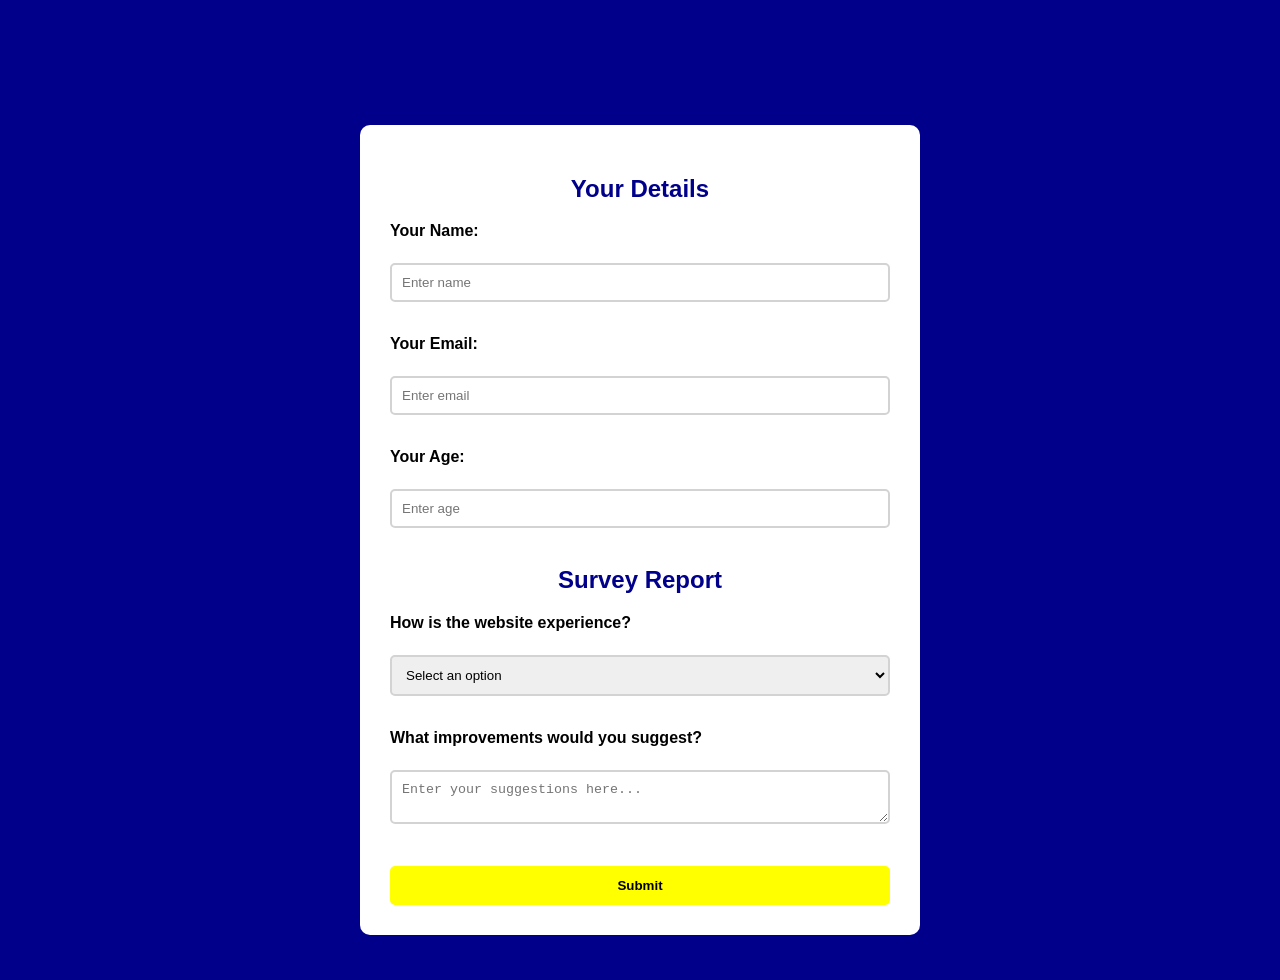
<file: starter_code/survey_form/index.html>
<!DOCTYPE html>
<html lang="en">
    <head>
        <meta charset="UTF-8">
        <meta name="viewport"
        content="width=device-width,
        initial-scale=1.0">
        <title>Survey Form</title>
        <link rel="stylesheet" href="style.css">
    </head>
    <body>
        <h1>Feedback Survey Form</h1>
        <form>
            <h2>Your Details</h2>
            <label>Your Name:</label><br>
            <input type="text" name="username"
            placeholder="Enter name" required><br><br>
            <label>Your Email:</label><br>
            <input type="text" name="email"
            placeholder="Enter email" required><br><br>
            <label>Your Age:</label><br>
            <input type="number" name="age" 
            placeholder="Enter age" required><br><br>
            <h2>Survey Report</h2>
            <label>How is the website experience?</label><br>
            <select name="experience" required>
                <option value="">Select an option</option>
                <option value="excellent">Excellent</option>
                <option value="good">Good</option>
                <option value="average">Average</option>
                <option value="poor">Poor</option>
            </select><br><br>
            <label>What improvements would you suggest?</label><br>
            <textarea name="Improvements"
            placeholder="Enter your suggestions here..."></textarea><br><br>
            <input type="submit" value="Submit">
        </form>

    </body>
</html>
</file>
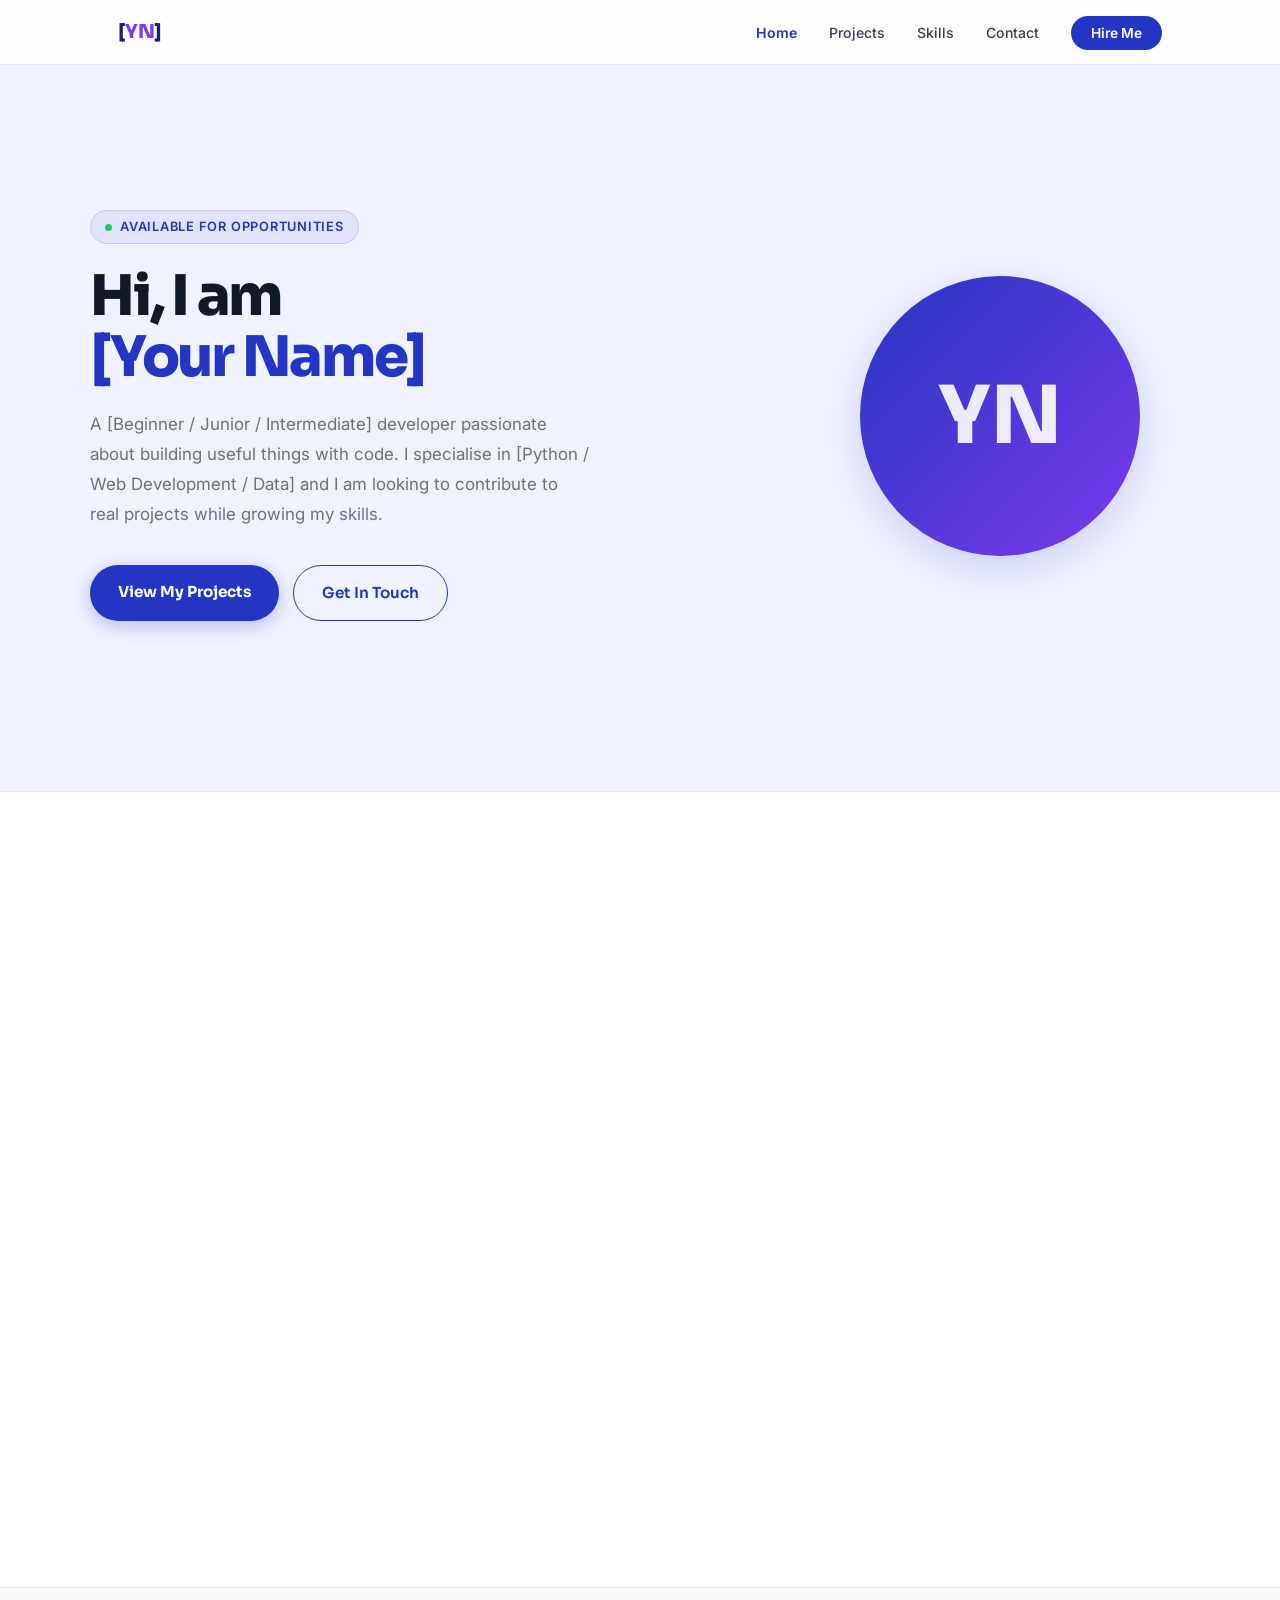
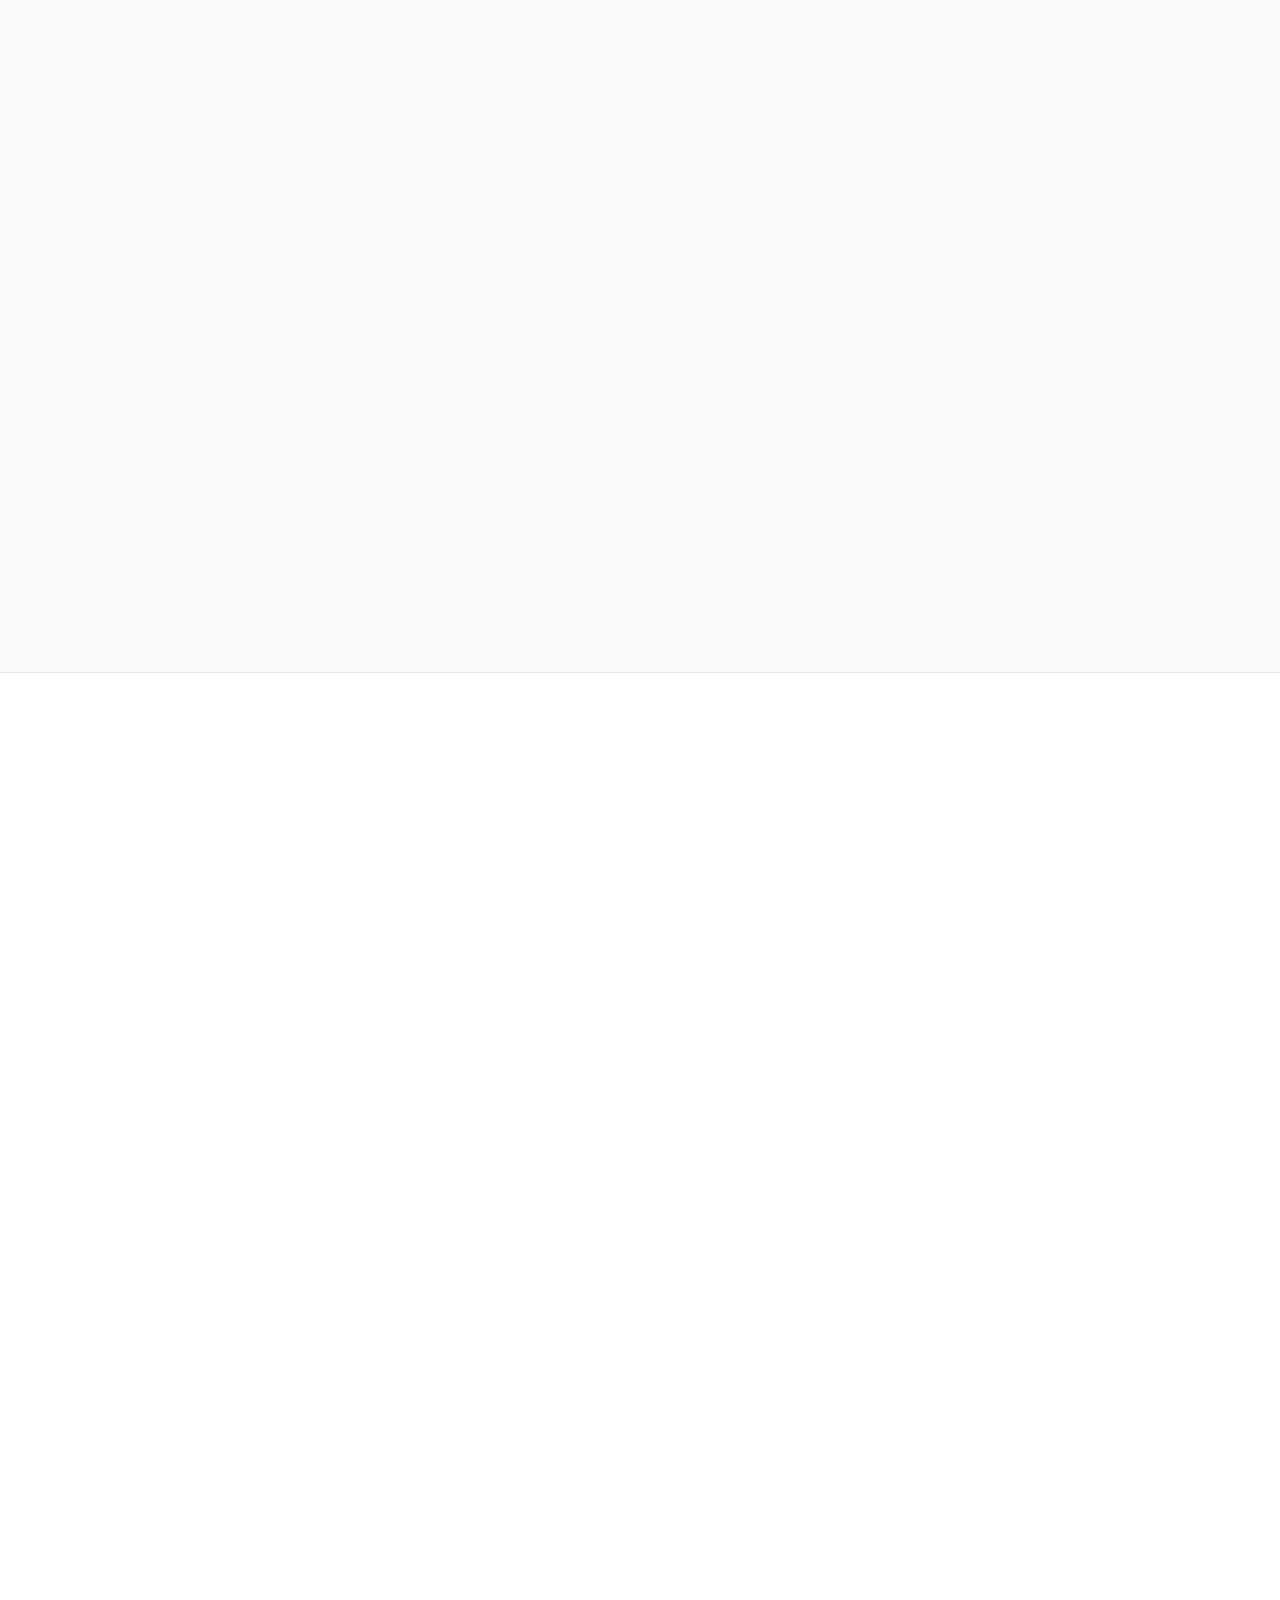
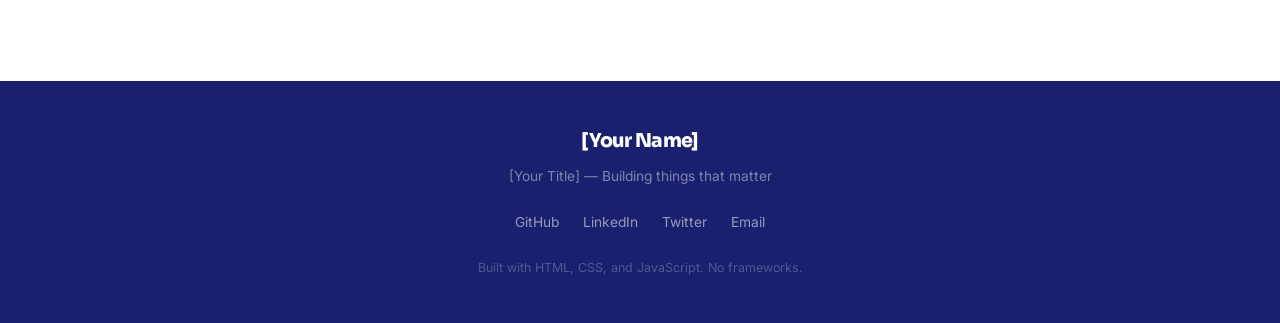
<file: starter_code/portfolio.html>
<!DOCTYPE html>
<!--
  portfolio.html
  ==============
  Project:    Personal Portfolio Website
  Difficulty: Beginner
  Skills:     HTML, CSS, JavaScript
  Time:       Low (a few hours)

  What you will build:
      A clean, professional personal portfolio website with five sections:
      navigation, hero, projects grid, skills list, and a contact form.
      The site is fully responsive and uses only HTML, CSS, and
      vanilla JavaScript — no frameworks, no build tools, no installs.

  How to run:
      Open this file directly in any web browser.
      No server or install step needed.

  Learning goals:
      - Writing semantic HTML5 structure
      - Using CSS Flexbox and CSS Grid for layout
      - Making a site responsive with media queries
      - Animating elements on scroll using IntersectionObserver
      - Validating a contact form with vanilla JavaScript
      - Organising CSS with custom properties (variables)

  Roadmap:
      Step 1:  Open the file in a browser — the structure and styles load
      Step 2:  Replace all placeholder text with your real information
      Step 3:  Complete the smooth-scroll navigation in initNavigation()
      Step 4:  Add your real projects to the projects grid (HTML section)
      Step 5:  Complete the skill bar animation in animateSkillBars()
      Step 6:  Complete the scroll reveal animation in initScrollReveal()
      Step 7:  Complete the contact form validation in validateForm()
      Step 8:  Make the mobile hamburger menu open and close in toggleMenu()
      Step 9:  Test every section on a 375px mobile screen using DevTools
      Step 10: Deploy to GitHub Pages (Settings > Pages > Deploy from main)

  Deployment (GitHub Pages):
      1. Push this file to a GitHub repository as index.html
      2. Go to repository Settings > Pages
      3. Set source to "Deploy from a branch" and select main / root
      4. Your site will be live at https://your-username.github.io/repo-name
-->
<html lang="en">
<head>
  <meta charset="UTF-8" />
  <meta name="viewport" content="width=device-width, initial-scale=1.0" />
  <meta name="description" content="Portfolio of [Your Name] — [Your Title]" />
  <title>[Your Name] — Portfolio</title>

  <!-- Google Fonts -->
  <link
    href="https://fonts.googleapis.com/css2?family=Sora:wght@400;600;700;800&family=Inter:wght@400;500;600&display=swap"
    rel="stylesheet"
  />

  <style>
    /* ==============================================================
       CSS CUSTOM PROPERTIES
       Change these to reskin the entire site instantly.
       ============================================================== */
    :root {
      --color-primary:    #2335c2;
      --color-primary-dk: #1a1f6e;
      --color-accent:     #7c3aed;
      --color-accent-lt:  #a78bfa;
      --color-yellow:     #fbbf24;
      --color-text:       #111827;
      --color-text-mid:   #374151;
      --color-text-light: #6b7280;
      --color-border:     #e5e7eb;
      --color-bg:         #ffffff;
      --color-bg-soft:    #f9fafb;
      --color-bg-hero:    #f0f2ff;

      --font-display: "Sora", sans-serif;
      --font-body:    "Inter", sans-serif;

      --radius-sm: 8px;
      --radius-md: 14px;
      --radius-lg: 22px;
      --radius-full: 9999px;

      --shadow-sm: 0 2px 8px rgba(35, 53, 194, 0.08);
      --shadow-md: 0 6px 24px rgba(35, 53, 194, 0.13);
      --shadow-lg: 0 12px 40px rgba(35, 53, 194, 0.18);

      --transition: 0.2s ease;
    }

    /* ==============================================================
       RESET
       ============================================================== */
    *, *::before, *::after { box-sizing: border-box; margin: 0; padding: 0; }
    html                   { scroll-behavior: smooth; }
    body {
      font-family: var(--font-body);
      color: var(--color-text);
      background: var(--color-bg);
      line-height: 1.65;
      -webkit-font-smoothing: antialiased;
    }
    img  { display: block; max-width: 100%; }
    a    { color: var(--color-primary); text-decoration: none; }
    a:hover { text-decoration: underline; }
    ul   { list-style: none; }

    /* ==============================================================
       SHARED UTILITIES
       ============================================================== */
    .container {
      max-width: 1100px;
      margin: 0 auto;
      padding: 0 28px;
    }

    .section-label {
      display: inline-block;
      font-size: 0.74rem;
      font-weight: 700;
      letter-spacing: 0.12em;
      text-transform: uppercase;
      color: var(--color-primary);
      background: var(--color-bg-hero);
      border-radius: var(--radius-full);
      padding: 4px 14px;
      margin-bottom: 14px;
    }

    .section-title {
      font-family: var(--font-display);
      font-size: clamp(1.6rem, 3vw, 2.2rem);
      font-weight: 800;
      color: var(--color-text);
      letter-spacing: -0.03em;
      line-height: 1.2;
      margin-bottom: 12px;
    }

    .section-sub {
      font-size: 1rem;
      color: var(--color-text-light);
      max-width: 520px;
      margin-bottom: 52px;
    }

    /* Scroll-reveal: elements start invisible and slide up into view */
    .reveal {
      opacity: 0;
      transform: translateY(28px);
      transition: opacity 0.55s ease, transform 0.55s ease;
    }
    .reveal.visible {
      opacity: 1;
      transform: translateY(0);
    }

    /* ==============================================================
       NAVIGATION
       ============================================================== */
    .navbar {
      position: fixed;
      top: 0; left: 0; right: 0;
      z-index: 100;
      background: rgba(255, 255, 255, 0.92);
      backdrop-filter: blur(12px);
      -webkit-backdrop-filter: blur(12px);
      border-bottom: 1px solid var(--color-border);
    }

    .nav-inner {
      max-width: 1100px;
      margin: 0 auto;
      padding: 0 28px;
      height: 64px;
      display: flex;
      align-items: center;
      justify-content: space-between;
    }

    .nav-logo {
      font-family: var(--font-display);
      font-size: 1.2rem;
      font-weight: 800;
      color: var(--color-primary-dk);
      letter-spacing: -0.03em;
    }
    /* TODO Step 2: Replace [YN] with your actual initials */
    .nav-logo span { color: var(--color-accent); }

    .nav-links {
      display: flex;
      align-items: center;
      gap: 32px;
    }

    .nav-link {
      font-size: 0.88rem;
      font-weight: 500;
      color: var(--color-text-mid);
      transition: color var(--transition);
    }
    .nav-link:hover { color: var(--color-primary); text-decoration: none; }
    .nav-link.active { color: var(--color-primary); font-weight: 600; }

    .nav-cta {
      padding: 9px 20px;
      background: var(--color-primary);
      color: #fff;
      border-radius: var(--radius-full);
      font-size: 0.86rem;
      font-weight: 600;
      transition: opacity var(--transition);
    }
    .nav-cta:hover { opacity: 0.88; text-decoration: none; }

    /* Hamburger icon (mobile only) */
    .nav-hamburger {
      display: none;
      flex-direction: column;
      gap: 5px;
      background: none;
      border: none;
      cursor: pointer;
      padding: 4px;
    }
    .nav-hamburger span {
      display: block;
      width: 22px; height: 2px;
      background: var(--color-text);
      border-radius: 2px;
      transition: transform var(--transition), opacity var(--transition);
    }
    /* Hamburger open state — handled by JS */
    .nav-hamburger.open span:nth-child(1) { transform: translateY(7px) rotate(45deg); }
    .nav-hamburger.open span:nth-child(2) { opacity: 0; }
    .nav-hamburger.open span:nth-child(3) { transform: translateY(-7px) rotate(-45deg); }

    /* Mobile nav drawer */
    .nav-mobile {
      display: none;
      flex-direction: column;
      padding: 12px 28px 20px;
      border-top: 1px solid var(--color-border);
      background: var(--color-bg);
    }
    .nav-mobile.open { display: flex; }
    .nav-mobile a {
      padding: 11px 0;
      font-size: 0.95rem;
      font-weight: 500;
      color: var(--color-text-mid);
      border-bottom: 1px solid var(--color-border);
    }
    .nav-mobile a:last-child { border-bottom: none; }

    /* ==============================================================
       HERO SECTION
       ============================================================== */
    .hero {
      padding: 130px 28px 90px;
      background: var(--color-bg-hero);
      border-bottom: 1px solid var(--color-border);
      min-height: 88vh;
      display: flex;
      align-items: center;
    }

    .hero-inner {
      max-width: 1100px;
      margin: 0 auto;
      display: grid;
      grid-template-columns: 1fr 380px;
      gap: 64px;
      align-items: center;
      width: 100%;
    }

    .hero-tag {
      display: inline-flex;
      align-items: center;
      gap: 8px;
      font-size: 0.8rem;
      font-weight: 600;
      letter-spacing: 0.06em;
      text-transform: uppercase;
      color: var(--color-primary);
      background: rgba(35, 53, 194, 0.07);
      border: 1px solid rgba(35, 53, 194, 0.15);
      border-radius: var(--radius-full);
      padding: 5px 14px;
      margin-bottom: 22px;
    }
    .hero-tag-dot {
      width: 7px; height: 7px;
      border-radius: 50%;
      background: #22c55e;
    }

    .hero-heading {
      font-family: var(--font-display);
      font-size: clamp(2.2rem, 5vw, 3.5rem);
      font-weight: 800;
      color: var(--color-text);
      letter-spacing: -0.04em;
      line-height: 1.1;
      margin-bottom: 20px;
    }
    .hero-heading .accent { color: var(--color-primary); }

    .hero-sub {
      font-size: 1.06rem;
      color: var(--color-text-light);
      line-height: 1.78;
      max-width: 500px;
      margin-bottom: 36px;
    }

    .hero-actions {
      display: flex;
      gap: 14px;
      flex-wrap: wrap;
    }

    .btn-primary {
      padding: 14px 28px;
      background: var(--color-primary);
      color: #fff;
      border: none;
      border-radius: var(--radius-full);
      font-family: var(--font-display);
      font-size: 0.95rem;
      font-weight: 700;
      cursor: pointer;
      box-shadow: 0 4px 18px rgba(35, 53, 194, 0.3);
      transition: opacity var(--transition), transform var(--transition);
      text-decoration: none;
      display: inline-block;
    }
    .btn-primary:hover {
      opacity: 0.9; transform: translateY(-2px); text-decoration: none;
    }

    .btn-ghost {
      padding: 14px 28px;
      background: transparent;
      color: var(--color-primary);
      border: 1.5px solid var(--color-primary);
      border-radius: var(--radius-full);
      font-family: var(--font-display);
      font-size: 0.95rem;
      font-weight: 600;
      cursor: pointer;
      transition: background var(--transition);
      text-decoration: none;
      display: inline-block;
    }
    .btn-ghost:hover { background: var(--color-bg-hero); text-decoration: none; }

    /* Avatar placeholder on the right side of the hero */
    .hero-avatar-wrap {
      display: flex;
      justify-content: center;
    }
    .hero-avatar {
      width: 280px; height: 280px;
      border-radius: 50%;
      background: linear-gradient(135deg, var(--color-primary) 0%, var(--color-accent) 100%);
      display: flex;
      align-items: center;
      justify-content: center;
      font-family: var(--font-display);
      font-size: 5rem;
      font-weight: 800;
      color: rgba(255,255,255,0.9);
      box-shadow: var(--shadow-lg);
      flex-shrink: 0;
      /* TODO Step 2: Replace this with an <img> tag pointing to your real photo.
         Example: <img src="photo.jpg" alt="Your Name" class="hero-avatar" />
         Then remove the background-color and text content. */
    }

    /* ==============================================================
       PROJECTS SECTION
       ============================================================== */
    .projects-section {
      padding: 96px 0;
      background: var(--color-bg);
    }

    .projects-grid {
      display: grid;
      grid-template-columns: repeat(auto-fill, minmax(300px, 1fr));
      gap: 26px;
    }

    .project-card {
      border: 1.5px solid var(--color-border);
      border-radius: var(--radius-lg);
      overflow: hidden;
      background: var(--color-bg);
      box-shadow: var(--shadow-sm);
      display: flex;
      flex-direction: column;
      transition: box-shadow var(--transition), transform var(--transition),
                  border-color var(--transition);
    }
    .project-card:hover {
      box-shadow: var(--shadow-md);
      transform: translateY(-5px);
      border-color: rgba(35, 53, 194, 0.25);
    }

    /* Coloured banner at the top of each card */
    .project-banner {
      height: 140px;
      display: flex;
      align-items: center;
      justify-content: center;
      font-family: var(--font-display);
      font-size: 1.1rem;
      font-weight: 700;
      color: rgba(255,255,255,0.9);
      letter-spacing: -0.02em;
    }
    /* TODO Step 4: Replace these generic colours with real project screenshots.
       Use <img src="screenshot.png" alt="..." class="project-banner-img" loading="lazy" />
       and set height: 180px on .project-card img */
    .banner-blue   { background: linear-gradient(135deg, #2335c2, #4f6ef7); }
    .banner-purple { background: linear-gradient(135deg, #7c3aed, #a78bfa); }
    .banner-teal   { background: linear-gradient(135deg, #0891b2, #06b6d4); }

    .project-body { padding: 24px; flex: 1; display: flex; flex-direction: column; }

    .project-title {
      font-family: var(--font-display);
      font-size: 1.05rem;
      font-weight: 700;
      color: var(--color-text);
      margin-bottom: 8px;
    }

    .project-desc {
      font-size: 0.88rem;
      color: var(--color-text-light);
      line-height: 1.68;
      flex: 1;
      margin-bottom: 18px;
    }

    .project-tags {
      display: flex;
      flex-wrap: wrap;
      gap: 7px;
      margin-bottom: 18px;
    }
    .tag {
      font-size: 0.74rem;
      font-weight: 600;
      padding: 3px 11px;
      border-radius: var(--radius-full);
      background: var(--color-bg-hero);
      color: var(--color-primary);
    }

    .project-links { display: flex; gap: 10px; }
    .project-link {
      flex: 1;
      padding: 9px 14px;
      font-size: 0.84rem;
      font-weight: 600;
      text-align: center;
      border-radius: var(--radius-sm);
      transition: background var(--transition), color var(--transition);
    }
    .project-link--primary {
      background: var(--color-primary);
      color: #fff;
    }
    .project-link--primary:hover { opacity: 0.88; text-decoration: none; color: #fff; }
    .project-link--ghost {
      border: 1.5px solid var(--color-border);
      color: var(--color-text-mid);
    }
    .project-link--ghost:hover { border-color: var(--color-primary); color: var(--color-primary); text-decoration: none; }

    /* ==============================================================
       SKILLS SECTION
       ============================================================== */
    .skills-section {
      padding: 96px 0;
      background: var(--color-bg-soft);
      border-top: 1px solid var(--color-border);
      border-bottom: 1px solid var(--color-border);
    }

    .skills-grid {
      display: grid;
      grid-template-columns: 1fr 1fr;
      gap: 48px;
    }

    .skills-group-title {
      font-family: var(--font-display);
      font-size: 0.85rem;
      font-weight: 700;
      letter-spacing: 0.06em;
      text-transform: uppercase;
      color: var(--color-text-light);
      margin-bottom: 20px;
    }

    .skill-item {
      margin-bottom: 18px;
    }

    .skill-header {
      display: flex;
      justify-content: space-between;
      align-items: baseline;
      margin-bottom: 6px;
    }
    .skill-name {
      font-size: 0.9rem;
      font-weight: 600;
      color: var(--color-text);
    }
    .skill-pct {
      font-size: 0.78rem;
      font-weight: 600;
      color: var(--color-text-light);
    }

    .skill-track {
      height: 7px;
      background: var(--color-border);
      border-radius: var(--radius-full);
      overflow: hidden;
    }
    /* Width starts at 0 and is animated to data-pct by JS */
    .skill-bar {
      height: 100%;
      width: 0%;
      background: linear-gradient(90deg, var(--color-primary), var(--color-accent));
      border-radius: var(--radius-full);
      transition: width 1s ease;
    }

    /* ==============================================================
       CONTACT SECTION
       ============================================================== */
    .contact-section {
      padding: 96px 0;
      background: var(--color-bg);
    }

    .contact-inner {
      max-width: 620px;
    }

    .form-group {
      margin-bottom: 22px;
    }

    label {
      display: block;
      font-size: 0.84rem;
      font-weight: 600;
      color: var(--color-text-mid);
      margin-bottom: 7px;
    }

    .form-control {
      width: 100%;
      padding: 12px 14px;
      border: 1.5px solid var(--color-border);
      border-radius: var(--radius-sm);
      font-family: var(--font-body);
      font-size: 0.93rem;
      color: var(--color-text);
      background: var(--color-bg-soft);
      transition: border-color var(--transition), box-shadow var(--transition);
    }
    .form-control:focus {
      outline: none;
      border-color: var(--color-primary);
      box-shadow: 0 0 0 3px rgba(35, 53, 194, 0.1);
      background: #fff;
    }
    .form-control.error-field { border-color: #dc2626; }

    textarea.form-control {
      resize: vertical;
      min-height: 130px;
    }

    .form-error {
      font-size: 0.8rem;
      color: #dc2626;
      margin-top: 5px;
      min-height: 18px;
      font-weight: 500;
    }

    .form-success {
      padding: 14px 18px;
      background: #dcfce7;
      border: 1px solid #86efac;
      border-radius: var(--radius-sm);
      font-size: 0.88rem;
      color: #166534;
      font-weight: 500;
      display: none;
      margin-bottom: 16px;
    }

    /* ==============================================================
       FOOTER
       ============================================================== */
    .footer {
      background: var(--color-primary-dk);
      padding: 44px 28px;
      text-align: center;
    }
    .footer-name {
      font-family: var(--font-display);
      font-size: 1.2rem;
      font-weight: 800;
      color: #fff;
      letter-spacing: -0.03em;
      margin-bottom: 8px;
    }
    .footer-tagline {
      font-size: 0.86rem;
      color: rgba(255,255,255,0.45);
      margin-bottom: 24px;
    }
    .footer-links {
      display: flex;
      justify-content: center;
      gap: 24px;
      flex-wrap: wrap;
    }
    .footer-links a {
      font-size: 0.86rem;
      color: rgba(255,255,255,0.55);
      transition: color var(--transition);
    }
    .footer-links a:hover { color: #fff; text-decoration: none; }
    .footer-copy {
      font-size: 0.78rem;
      color: rgba(255,255,255,0.25);
      margin-top: 24px;
    }

    /* ==============================================================
       RESPONSIVE
       ============================================================== */
    @media (max-width: 900px) {
      .hero-inner    { grid-template-columns: 1fr; }
      .hero-avatar-wrap { order: -1; }
      .hero-avatar   { width: 180px; height: 180px; font-size: 3rem; }
      .skills-grid   { grid-template-columns: 1fr; gap: 32px; }
    }

    @media (max-width: 640px) {
      .nav-links     { display: none; }
      .nav-hamburger { display: flex; }
      .hero          { padding: 110px 20px 72px; }
      .hero-heading  { font-size: 2rem; }
      .container     { padding: 0 20px; }
      .projects-grid { grid-template-columns: 1fr; }
    }
  </style>
</head>
<body>

  <!-- ============================================================
       NAVIGATION
       ============================================================ -->
  <nav class="navbar" id="navbar">
    <div class="nav-inner">
      <!-- TODO Step 2: Replace [YN] with your initials and [Your Name] below -->
      <a href="#home" class="nav-logo">[<span>YN</span>]</a>

      <ul class="nav-links">
        <li><a href="#home"     class="nav-link active">Home</a></li>
        <li><a href="#projects" class="nav-link">Projects</a></li>
        <li><a href="#skills"   class="nav-link">Skills</a></li>
        <li><a href="#contact"  class="nav-link">Contact</a></li>
        <li><a href="#contact"  class="nav-cta">Hire Me</a></li>
      </ul>

      <button
        class="nav-hamburger"
        id="hamburger"
        aria-label="Toggle navigation"
        aria-expanded="false"
      >
        <span></span><span></span><span></span>
      </button>
    </div>

    <!-- Mobile navigation drawer -->
    <div class="nav-mobile" id="nav-mobile">
      <a href="#home"     onclick="closeMenu()">Home</a>
      <a href="#projects" onclick="closeMenu()">Projects</a>
      <a href="#skills"   onclick="closeMenu()">Skills</a>
      <a href="#contact"  onclick="closeMenu()">Contact</a>
    </div>
  </nav>


  <!-- ============================================================
       HERO SECTION
       ============================================================ -->
  <section class="hero" id="home">
    <div class="hero-inner">
      <div class="hero-copy">
        <!-- TODO Step 2: Update the tag text to reflect your current status -->
        <div class="hero-tag">
          <span class="hero-tag-dot"></span>
          Available for opportunities
        </div>

        <!-- TODO Step 2: Replace with your real name and title -->
        <h1 class="hero-heading">
          Hi, I am<br>
          <span class="accent">[Your Name]</span>
        </h1>

        <!-- TODO Step 2: Write 2-3 sentences about yourself -->
        <p class="hero-sub">
          A [Beginner / Junior / Intermediate] developer passionate about
          building useful things with code. I specialise in [Python / Web
          Development / Data] and I am looking to contribute to real
          projects while growing my skills.
        </p>

        <div class="hero-actions">
          <a href="#projects" class="btn-primary">View My Projects</a>
          <a href="#contact"  class="btn-ghost">Get In Touch</a>
        </div>
      </div>

      <!-- TODO Step 2: Replace the initials with your photo -->
      <div class="hero-avatar-wrap">
        <div class="hero-avatar" aria-label="Profile photo placeholder">
          <!-- Replace this entire div with:
               <img src="your-photo.jpg" alt="[Your Name]" class="hero-avatar" />
          -->
          YN
        </div>
      </div>
    </div>
  </section>


  <!-- ============================================================
       PROJECTS SECTION
       ============================================================ -->
  <section class="projects-section" id="projects">
    <div class="container">
      <div class="reveal">
        <div class="section-label">Portfolio</div>
        <h2 class="section-title">Things I Have Built</h2>
        <p class="section-sub">
          A selection of projects that show my skills and how I approach problems.
          <!-- TODO Step 4: Update this text -->
        </p>
      </div>

      <div class="projects-grid">

        <!-- ---- Project Card 1 ---- -->
        <!-- TODO Step 4: Replace with your real project details -->
        <article class="project-card reveal">
          <div class="project-banner banner-blue">
            <!-- Replace this with a screenshot: <img src="screenshot.png" alt="Project name" loading="lazy"> -->
            Project One
          </div>
          <div class="project-body">
            <h3 class="project-title">Project Title One</h3>
            <p class="project-desc">
              A short description of what this project does, the problem it
              solves, and what you learned while building it.
            </p>
            <div class="project-tags">
              <span class="tag">Python</span>
              <span class="tag">Flask</span>
              <span class="tag">JSON</span>
            </div>
            <div class="project-links">
              <!-- TODO Step 4: Replace # with your real GitHub and live URLs -->
              <a href="#" class="project-link project-link--primary" target="_blank" rel="noopener noreferrer">Live Demo</a>
              <a href="#" class="project-link project-link--ghost"   target="_blank" rel="noopener noreferrer">GitHub</a>
            </div>
          </div>
        </article>

        <!-- ---- Project Card 2 ---- -->
        <article class="project-card reveal">
          <div class="project-banner banner-purple">Project Two</div>
          <div class="project-body">
            <h3 class="project-title">Project Title Two</h3>
            <p class="project-desc">
              A short description of what this project does, the problem it
              solves, and what you learned while building it.
            </p>
            <div class="project-tags">
              <span class="tag">HTML</span>
              <span class="tag">CSS</span>
              <span class="tag">JavaScript</span>
            </div>
            <div class="project-links">
              <a href="#" class="project-link project-link--primary" target="_blank" rel="noopener noreferrer">Live Demo</a>
              <a href="#" class="project-link project-link--ghost"   target="_blank" rel="noopener noreferrer">GitHub</a>
            </div>
          </div>
        </article>

        <!-- ---- Project Card 3 ---- -->
        <article class="project-card reveal">
          <div class="project-banner banner-teal">Project Three</div>
          <div class="project-body">
            <h3 class="project-title">Project Title Three</h3>
            <p class="project-desc">
              A short description of what this project does, the problem it
              solves, and what you learned while building it.
            </p>
            <div class="project-tags">
              <span class="tag">Python</span>
              <span class="tag">pandas</span>
              <span class="tag">CSV</span>
            </div>
            <div class="project-links">
              <a href="#" class="project-link project-link--primary" target="_blank" rel="noopener noreferrer">Live Demo</a>
              <a href="#" class="project-link project-link--ghost"   target="_blank" rel="noopener noreferrer">GitHub</a>
            </div>
          </div>
        </article>

      </div>
    </div>
  </section>


  <!-- ============================================================
       SKILLS SECTION
       ============================================================ -->
  <section class="skills-section" id="skills">
    <div class="container">
      <div class="reveal">
        <div class="section-label">Skills</div>
        <h2 class="section-title">What I Work With</h2>
        <p class="section-sub">
          Technologies I have used in projects and am actively growing.
        </p>
      </div>

      <div class="skills-grid reveal">

        <!-- Left column: technical skills with animated bars -->
        <div>
          <p class="skills-group-title">Technical</p>

          <!--
            data-pct sets the target width for the animated bar.
            TODO Step 2: Update skill names and percentages to match your real abilities.
            Be honest — interviewers will ask about anything on your portfolio.
          -->
          <div class="skill-item">
            <div class="skill-header">
              <span class="skill-name">Python</span>
              <span class="skill-pct">70%</span>
            </div>
            <div class="skill-track">
              <div class="skill-bar" data-pct="70"></div>
            </div>
          </div>

          <div class="skill-item">
            <div class="skill-header">
              <span class="skill-name">HTML &amp; CSS</span>
              <span class="skill-pct">80%</span>
            </div>
            <div class="skill-track">
              <div class="skill-bar" data-pct="80"></div>
            </div>
          </div>

          <div class="skill-item">
            <div class="skill-header">
              <span class="skill-name">JavaScript</span>
              <span class="skill-pct">60%</span>
            </div>
            <div class="skill-track">
              <div class="skill-bar" data-pct="60"></div>
            </div>
          </div>

          <div class="skill-item">
            <div class="skill-header">
              <span class="skill-name">Flask</span>
              <span class="skill-pct">55%</span>
            </div>
            <div class="skill-track">
              <div class="skill-bar" data-pct="55"></div>
            </div>
          </div>

          <div class="skill-item">
            <div class="skill-header">
              <span class="skill-name">SQL</span>
              <span class="skill-pct">50%</span>
            </div>
            <div class="skill-track">
              <div class="skill-bar" data-pct="50"></div>
            </div>
          </div>
        </div>

        <!-- Right column: other skills as a tag cloud -->
        <div>
          <p class="skills-group-title">Tools &amp; Other</p>
          <!-- TODO Step 2: Add or remove tags to match your real toolkit -->
          <div class="project-tags" style="gap:10px;">
            <span class="tag" style="font-size:0.82rem;padding:6px 14px;">Git &amp; GitHub</span>
            <span class="tag" style="font-size:0.82rem;padding:6px 14px;">VS Code</span>
            <span class="tag" style="font-size:0.82rem;padding:6px 14px;">Command Line</span>
            <span class="tag" style="font-size:0.82rem;padding:6px 14px;">REST APIs</span>
            <span class="tag" style="font-size:0.82rem;padding:6px 14px;">JSON</span>
            <span class="tag" style="font-size:0.82rem;padding:6px 14px;">Responsive Design</span>
            <span class="tag" style="font-size:0.82rem;padding:6px 14px;">pandas</span>
            <span class="tag" style="font-size:0.82rem;padding:6px 14px;">pytest</span>
          </div>
        </div>

      </div>
    </div>
  </section>


  <!-- ============================================================
       CONTACT SECTION
       ============================================================ -->
  <section class="contact-section" id="contact">
    <div class="container">
      <div class="contact-inner">
        <div class="reveal">
          <div class="section-label">Contact</div>
          <h2 class="section-title">Get In Touch</h2>
          <p class="section-sub">
            Have a project idea, a question, or just want to connect?
            Fill in the form and I will get back to you as soon as I can.
          </p>
        </div>

        <!-- Success message (shown after valid submission) -->
        <div class="form-success" id="form-success">
          Your message has been sent. I will be in touch soon.
        </div>

        <form id="contact-form" class="reveal" novalidate>

          <div class="form-group">
            <label for="name">Your Name</label>
            <input
              type="text"
              id="name"
              name="name"
              class="form-control"
              placeholder="Alice Smith"
              autocomplete="name"
            />
            <div class="form-error" id="name-error"></div>
          </div>

          <div class="form-group">
            <label for="email">Email Address</label>
            <input
              type="email"
              id="email"
              name="email"
              class="form-control"
              placeholder="alice@example.com"
              autocomplete="email"
            />
            <div class="form-error" id="email-error"></div>
          </div>

          <div class="form-group">
            <label for="subject">Subject</label>
            <input
              type="text"
              id="subject"
              name="subject"
              class="form-control"
              placeholder="Project collaboration / Question / Other"
            />
            <div class="form-error" id="subject-error"></div>
          </div>

          <div class="form-group">
            <label for="message">Message</label>
            <textarea
              id="message"
              name="message"
              class="form-control"
              placeholder="Tell me what you have in mind..."
            ></textarea>
            <div class="form-error" id="message-error"></div>
          </div>

          <button type="submit" class="btn-primary" id="submit-btn">
            Send Message
          </button>

        </form>
      </div>
    </div>
  </section>


  <!-- ============================================================
       FOOTER
       ============================================================ -->
  <footer class="footer">
    <!-- TODO Step 2: Replace [Your Name] and [Your Title] -->
    <div class="footer-name">[Your Name]</div>
    <p class="footer-tagline">[Your Title] — Building things that matter</p>

    <div class="footer-links">
      <!-- TODO Step 2: Replace # with your real profile URLs -->
      <a href="#" target="_blank" rel="noopener noreferrer">GitHub</a>
      <a href="#" target="_blank" rel="noopener noreferrer">LinkedIn</a>
      <a href="#" target="_blank" rel="noopener noreferrer">Twitter</a>
      <a href="mailto:you@example.com">Email</a>
    </div>

    <p class="footer-copy">
      Built with HTML, CSS, and JavaScript. No frameworks.
    </p>
  </footer>


  <!-- ============================================================
       JAVASCRIPT
       ============================================================ -->
  <script>
    // ==========================================================
    // TODO Step 3: initNavigation()
    // Highlight the correct nav link as the user scrolls between sections.
    //
    // Tasks:
    //   1. Collect all nav links: document.querySelectorAll(".nav-link")
    //   2. Collect all sections with an id: document.querySelectorAll("section[id]")
    //   3. Add a "scroll" event listener to window.
    //   4. On each scroll event, find which section is currently in the
    //      viewport by comparing window.scrollY to section.offsetTop.
    //      The active section is the one whose top is just above the middle
    //      of the viewport:
    //        section.offsetTop - window.innerHeight / 2 <= window.scrollY
    //   5. Remove "active" class from all nav links.
    //   6. Add "active" class to the link whose href matches #<section.id>.
    // ==========================================================
    function initNavigation() {
      // --- Write your code here ---

    }


    // ==========================================================
    // TODO Step 8: toggleMenu() and closeMenu()
    // Open and close the mobile navigation drawer.
    //
    // toggleMenu() tasks:
    //   1. Toggle the "open" class on #hamburger.
    //   2. Toggle the "open" class on #nav-mobile.
    //   3. Update aria-expanded on the hamburger button:
    //        var isOpen = hamburger.classList.contains("open");
    //        hamburger.setAttribute("aria-expanded", isOpen);
    //
    // closeMenu() tasks:
    //   1. Remove "open" from #hamburger.
    //   2. Remove "open" from #nav-mobile.
    //   3. Set aria-expanded to "false".
    //
    // Wire toggleMenu() to the hamburger button's onclick below.
    // closeMenu() is already called by each mobile nav link (see HTML).
    // ==========================================================
    function toggleMenu() {
      // --- Write your code here ---

    }

    function closeMenu() {
      // --- Write your code here ---

    }

    // Wire the hamburger button — already connected, no change needed here
    document.getElementById("hamburger").addEventListener("click", toggleMenu);


    // ==========================================================
    // TODO Step 5: animateSkillBars()
    // Animate the skill bar widths from 0% to their data-pct value.
    //
    // Tasks:
    //   1. Select all elements with class "skill-bar":
    //        document.querySelectorAll(".skill-bar")
    //   2. Loop through each bar.
    //   3. Read the target percentage: bar.getAttribute("data-pct")
    //   4. Set bar.style.width = pct + "%"
    //      The CSS transition: width 1s ease handles the animation automatically.
    //
    // This function is called by initScrollReveal() when the skills section
    // enters the viewport — so the animation only fires when the user can see it.
    // ==========================================================
    function animateSkillBars() {
      // --- Write your code here ---

    }


    // ==========================================================
    // TODO Step 6: initScrollReveal()
    // Use IntersectionObserver to reveal elements as they scroll into view.
    //
    // Tasks:
    //   1. Select all elements with class "reveal".
    //   2. Create an IntersectionObserver:
    //        var observer = new IntersectionObserver(function(entries) {
    //            entries.forEach(function(entry) {
    //                if (entry.isIntersecting) {
    //                    entry.target.classList.add("visible");
    //                    // If this is the skills section, animate bars
    //                    if (entry.target.closest("#skills")) {
    //                        animateSkillBars();
    //                    }
    //                    observer.unobserve(entry.target); // Fire once only
    //                }
    //            });
    //        }, { threshold: 0.15 }); // Fire when 15% of element is visible
    //   3. Call observer.observe(el) on each reveal element.
    // ==========================================================
    function initScrollReveal() {
      // --- Write your code here ---

    }


    // ==========================================================
    // TODO Step 7: validateForm()
    // Validate the contact form before "submitting" it.
    //
    // Validation rules:
    //   name    — required, at least 2 characters
    //   email   — required, must contain "@" and "."
    //   subject — required, at least 3 characters
    //   message — required, at least 10 characters
    //
    // Tasks:
    //   1. Read the value from each field using document.getElementById().value.trim()
    //   2. For each field, check the rule above.
    //   3. If a rule fails:
    //        - Show the error message in the field's #<name>-error div.
    //        - Add the "error-field" CSS class to the input.
    //        - Set a flag: var isValid = false
    //   4. If a rule passes:
    //        - Clear the error div.
    //        - Remove "error-field" from the input.
    //   5. If all rules pass (isValid is true):
    //        - Hide the form: document.getElementById("contact-form").style.display = "none"
    //        - Show the success message: document.getElementById("form-success").style.display = "block"
    //        - Note: in a real project you would send the data to a backend here.
    //          For now, just showing the success message is enough.
    //   6. Return isValid.
    // ==========================================================
    function validateForm() {
      var isValid = true;

      // --- Write your validation code here ---

      return isValid;
    }


    // ==========================================================
    // Form submit handler — already wired, no changes needed
    // ==========================================================
    document.getElementById("contact-form").addEventListener("submit", function(e) {
      e.preventDefault();
      validateForm();
    });


    // ==========================================================
    // Initialise everything on page load
    // ==========================================================
    document.addEventListener("DOMContentLoaded", function() {
      initNavigation();
      initScrollReveal();
    });
  </script>

</body>
</html>
</file>
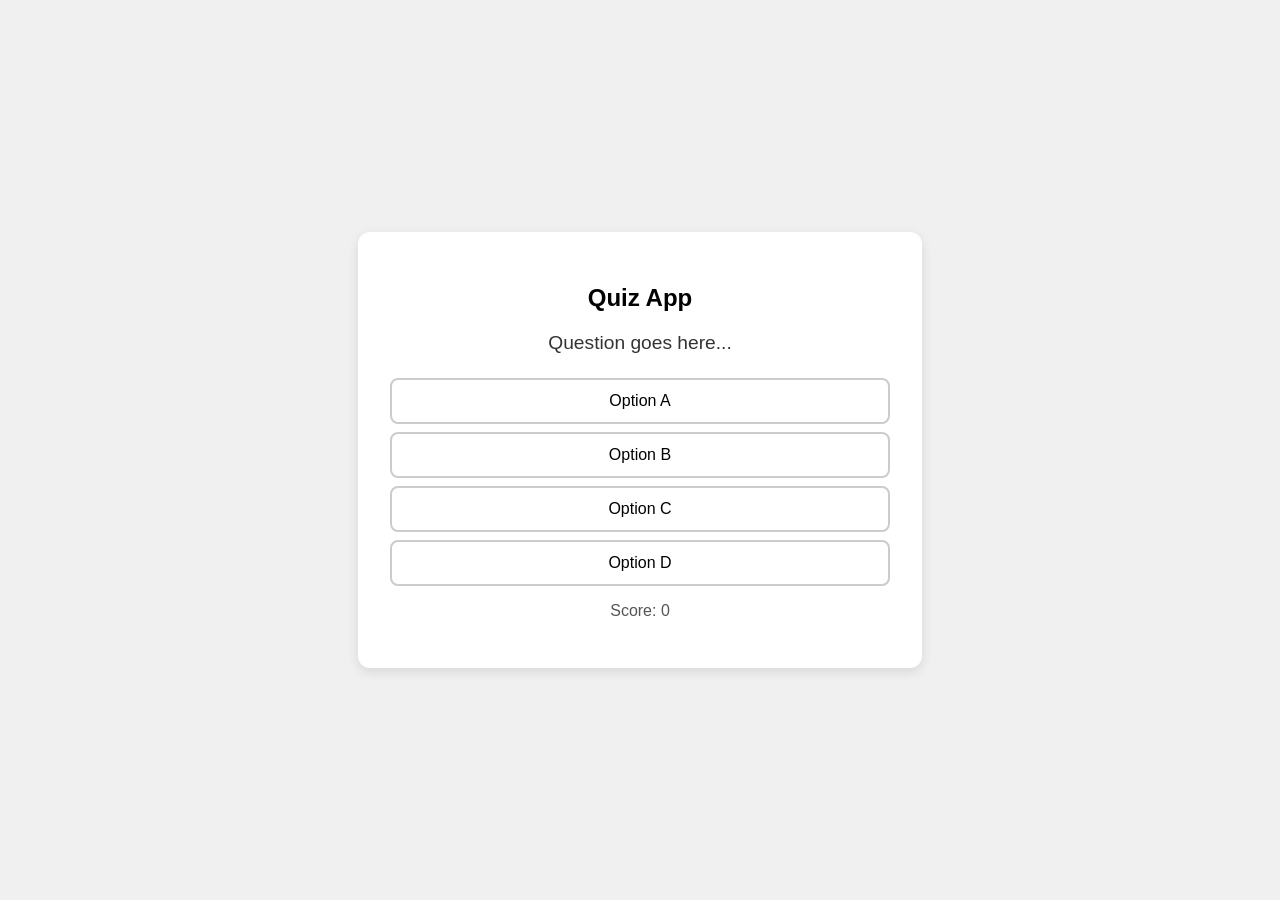
<file: starter_code/quiz_app.html>
<!DOCTYPE html>
<html lang="en">
<head>
  <meta charset="UTF-8">
  <meta name="viewport" content="width=device-width, initial-scale=1.0">
  <title>Quiz App</title>
  <style>
    body {
      font-family: Arial, sans-serif;
      display: flex;
      justify-content: center;
      align-items: center;
      min-height: 100vh;
      margin: 0;
      background-color: #f0f0f0;
    }

    #quiz-container {
      background: white;
      padding: 2rem;
      border-radius: 12px;
      max-width: 500px;
      width: 100%;
      box-shadow: 0 4px 12px rgba(0,0,0,0.1);
      text-align: center;
    }

    #question-text {
      font-size: 1.2rem;
      margin-bottom: 1.5rem;
      color: #333;
    }

    .option-btn {
      display: block;
      width: 100%;
      padding: 0.75rem;
      margin: 0.5rem 0;
      font-size: 1rem;
      border: 2px solid #ccc;
      border-radius: 8px;
      background: white;
      cursor: pointer;
      transition: background 0.2s;
    }

    .option-btn:hover {
      background: #f0f0f0;
    }

    #score-display {
      font-size: 1rem;
      color: #555;
      margin-top: 1rem;
    }

    #result-screen {
      display: none;
    }

    /* TODO: Add styles for correct/incorrect feedback */
    /* TODO: Add styles for result screen */
  </style>
</head>
<body>

  <div id="quiz-container">

    <!-- Question Screen -->
    <div id="question-screen">
      <h2>Quiz App</h2>
      <p id="question-text">Question goes here...</p>

      <!-- Option Buttons -->
      <button class="option-btn" onclick="checkAnswer(0)">Option A</button>
      <button class="option-btn" onclick="checkAnswer(1)">Option B</button>
      <button class="option-btn" onclick="checkAnswer(2)">Option C</button>
      <button class="option-btn" onclick="checkAnswer(3)">Option D</button>

      <p id="score-display">Score: 0</p>
    </div>

    <!-- Result Screen -->
    <div id="result-screen">
      <h2>Quiz Complete! 🎉</h2>
      <p id="final-score">Your score: 0</p>
      <button onclick="restartQuiz()">Play Again</button>
    </div>

  </div>

  <script>
    // TODO: Add your questions here as an array of objects
    var questions = [
      {
        question: "What does HTML stand for?",
        options: [
          "Hyper Text Markup Language",
          "High Tech Modern Language",
          "Hyper Transfer Markup Language",
          "Home Tool Markup Language"
        ],
        correct: 0
      }
      // TODO: Add more questions here
    ];

    var currentQuestion = 0;
    var score = 0;

    // TODO: Write displayQuestion() function
    function displayQuestion() {
      // Show current question and options
    }

    // TODO: Write checkAnswer() function
    function checkAnswer(selectedIndex) {
      // Check if selected answer is correct
      // Update score
      // Move to next question
    }

    // TODO: Write showResults() function
    function showResults() {
      // Hide question screen
      // Show result screen with final score
    }

    // TODO: Write restartQuiz() function
    function restartQuiz() {
      // Reset score and question index
      // Show question screen again
    }

    // Start quiz
    displayQuestion();
  </script>

</body>
</html>
</file>
<file: starter_code/survey_form/style.css>
body {
    font-family: sans-serif;
    background-color: darkblue; 
    margin: 0;
    padding: 40px;
    display: flex;
    flex-direction: column;
    justify-content: center;
    align-items: center;
    min-height: 100vh;
}

form {
    background-color: white;
    padding: 30px;
    border-radius: 10px; 
    width: 100%;
    max-width: 500px;
}

h1, h2 {
    color: darkblue;
    text-align: center;
}

p {
    color: gray;
    text-align: center;
}

label {
    display: block;
    margin-top: 15px;
    margin-bottom: 5px;
    font-weight: bold;
    color: black;

}
input[type="text"],
input[type="email"],
input[type="number"],
select,
textarea {
    width: 100%;
    padding: 10px;
    border: 2px solid lightgray;
    border-radius: 5px;
    box-sizing: border-box; 
}

input[type="submit"] {
    background-color: yellow;
    color: black
    font-size: 16px;
    font-weight: bold;
    padding: 12px;
    border: none;
    border-radius: 5px;
    cursor: pointer;
    width: 100%;
    margin-top: 20px;
}
</file>
